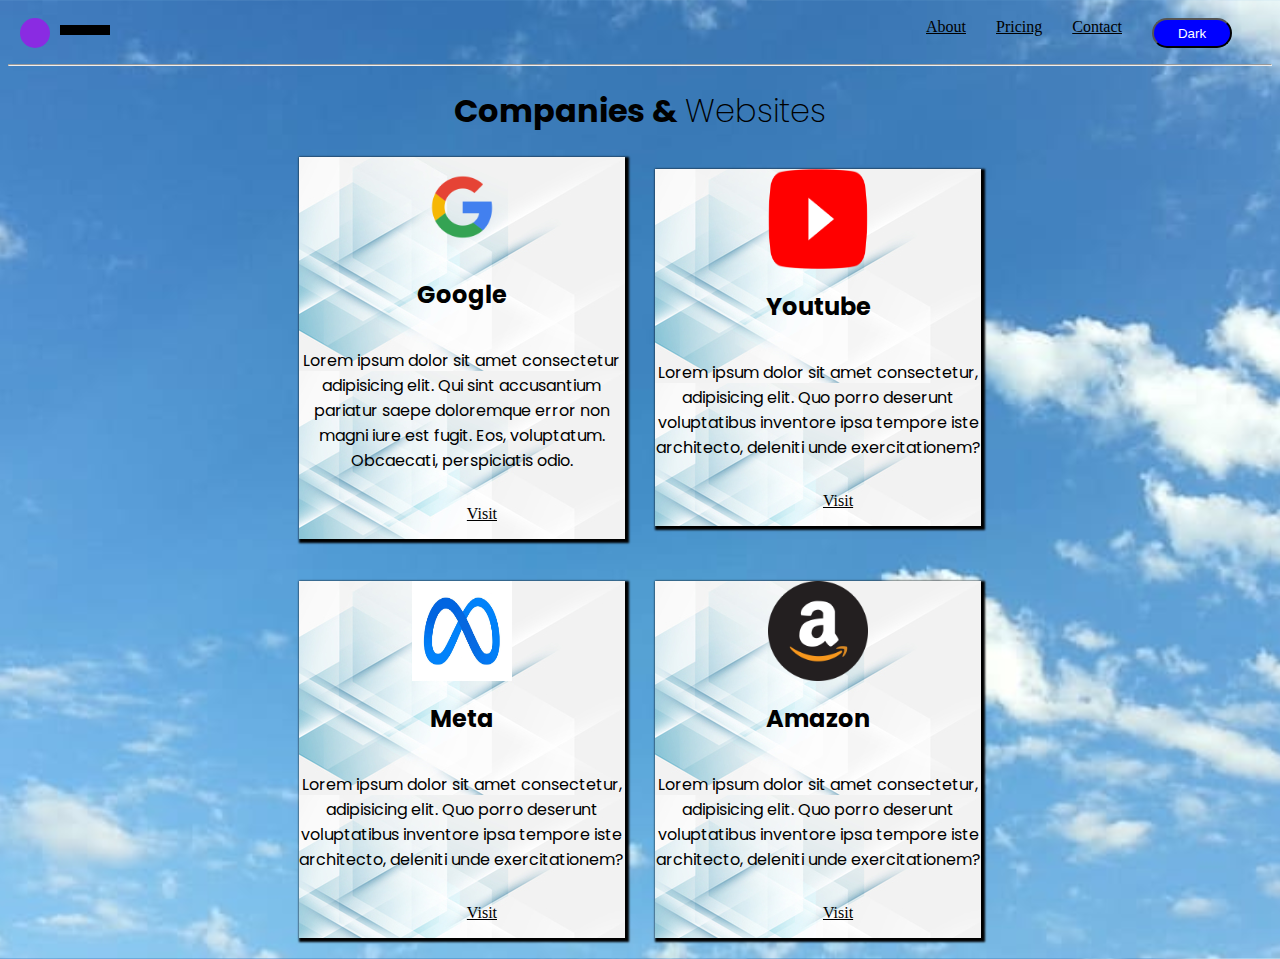
<file: Light-dark toggler/index.html>
<!DOCTYPE html>
<html lang="en">
<head>
    <meta charset="UTF-8">
    <meta name="viewport" content="width=device-width, initial-scale=1.0">
    <title>Document</title>
    <link rel="preconnect" href="https://fonts.googleapis.com">
<link rel="preconnect" href="https://fonts.gstatic.com" crossorigin>
<link href="https://fonts.googleapis.com/css2?family=Poppins:wght@300&display=swap" rel="stylesheet">
<link rel="stylesheet" href="./style.css">
</head>
<body>
    <div class="nav">
      <div class="circle"></div>
       <div class="rectangle"></div>
         <a href="">About</a>
         <a href="">Pricing</a>
         <a href="">Contact</a>   
         <button class="btn">Dark</button>
    </div>
   <br> <hr>
  <h1 id="main">Companies & <span>Websites</span></h1>
   <div class="content">
    <div class="spaces"></div>
    <div class="google boxes">
      <img src="./google.png" alt="google-logo">
      <h2>Google</h2>
      <p>Lorem ipsum dolor sit amet consectetur adipisicing elit. Qui sint accusantium pariatur saepe doloremque error non magni iure est fugit. Eos, voluptatum. Obcaecati, perspiciatis odio.</p>
      <a href="https://www.google.com/"><ul>Visit</ul></a>
    </div>
    <div class="Youtube boxes">
        <img src="./Youtube_logo.png" alt="youtube-logo">
        <h2>Youtube</h2>
        <p>Lorem ipsum dolor sit amet consectetur, adipisicing elit. Quo porro deserunt voluptatibus inventore ipsa tempore iste architecto, deleniti unde exercitationem?</p>
        <a href="https://www.youtube.com/?gl=IN"><ul>Visit</ul></a>
    </div>
    <div class="spaces"></div>
    <div class="spaces"></div>
    <div class="Meta boxes">
        <img src="./facebook-meta7158.jpg" alt="Meta-logo">
        <h2>Meta</h2>
        <p>Lorem ipsum dolor sit amet consectetur, adipisicing elit. Quo porro deserunt voluptatibus inventore ipsa tempore iste architecto, deleniti unde exercitationem?</p>
        <a href="https://about.meta.com/"><ul>Visit</ul></a>
    </div>
    
    <div class="Amazon boxes">
        <img src="amazon.png" alt="Amazon-logo">
        <h2>Amazon</h2>
        <p>Lorem ipsum dolor sit amet consectetur, adipisicing elit. Quo porro deserunt voluptatibus inventore ipsa tempore iste architecto, deleniti unde exercitationem?</p>
        <a href="https://www.amazon.in/customer-preferences/country/?ref_=navm_em_locale_0_1_1_23"><ul>Visit</ul></a>
    </div>
    <div class="spaces"></div>
   </div>
   <script src="index.js" charset="UTF-8"></script>
</body>
</html>
</file>
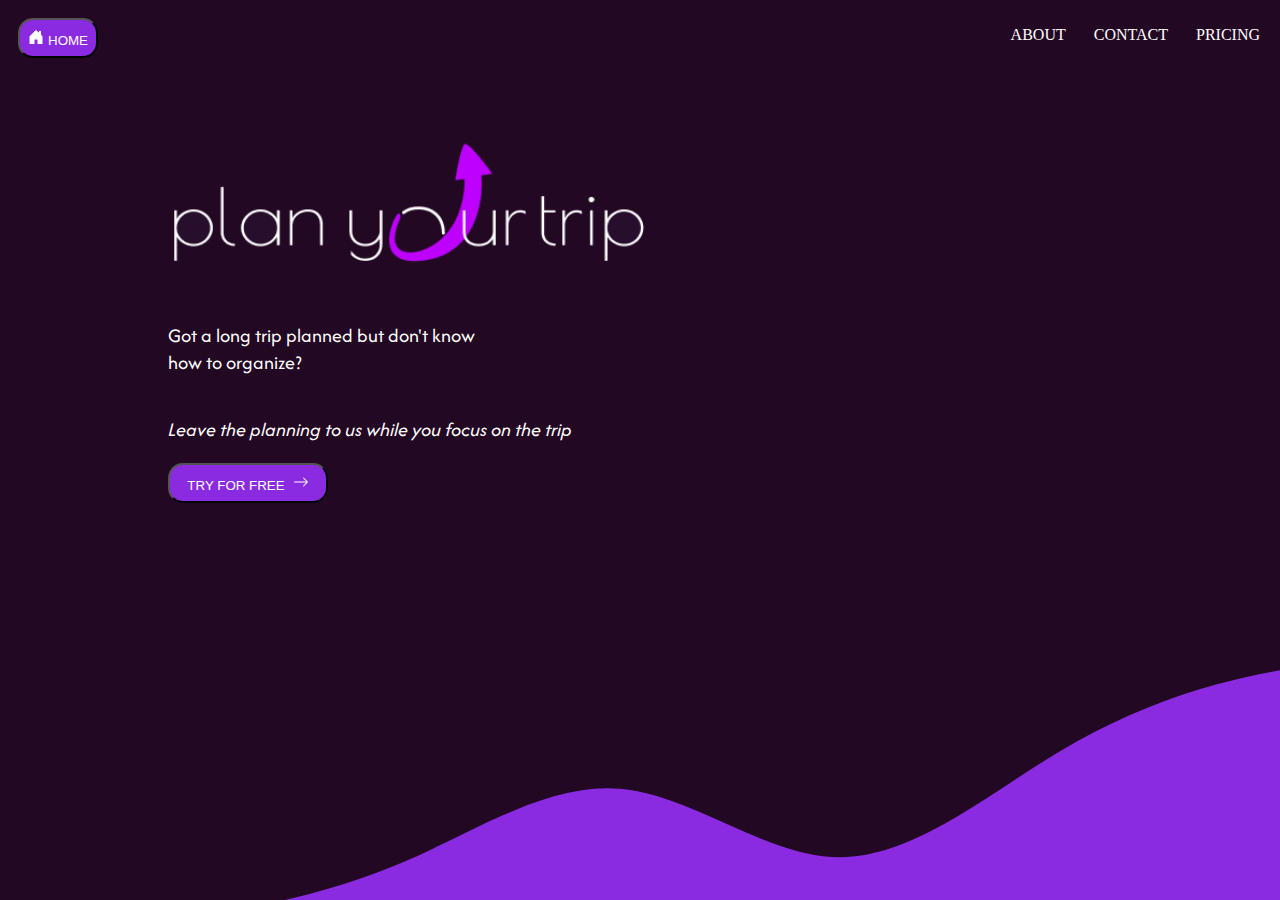
<file: plan_your_trip/index.html>
<!DOCTYPE html>
<html lang="en">

<head>
    <meta charset="UTF-8">
    <meta name="viewport" content="width=device-width, initial-scale=1.0">
    <title>MIST PROJECT</title>
    <link rel="preconnect" href="https://fonts.googleapis.com">
<link rel="preconnect" href="https://fonts.gstatic.com" crossorigin>
<link href="https://fonts.googleapis.com/css2?family=Afacad&display=swap" rel="stylesheet">
<link rel="stylesheet" href="./style.css">
</head>

<body>
    <svg xmlns="http://www.w3.org/2000/svg" width="16" height="16" fill="currentColor" class="bi bi-list" viewBox="0 0 16 16">
        <path fill-rule="evenodd" d="M2.5 12a.5.5 0 0 1 .5-.5h10a.5.5 0 0 1 0 1H3a.5.5 0 0 1-.5-.5m0-4a.5.5 0 0 1 .5-.5h10a.5.5 0 0 1 0 1H3a.5.5 0 0 1-.5-.5m0-4a.5.5 0 0 1 .5-.5h10a.5.5 0 0 1 0 1H3a.5.5 0 0 1-.5-.5"/>
      </svg>
    <div class="nav">
        <button class="bttn"> <svg xmlns="http://www.w3.org/2000/svg" width="16" height="16" fill="currentColor"
                class="bi bi-house-door-fill" viewBox="0 0 16 16">
                <path
                    d="M6.5 14.5v-3.505c0-.245.25-.495.5-.495h2c.25 0 .5.25.5.5v3.5a.5.5 0 0 0 .5.5h4a.5.5 0 0 0 .5-.5v-7a.5.5 0 0 0-.146-.354L13 5.793V2.5a.5.5 0 0 0-.5-.5h-1a.5.5 0 0 0-.5.5v1.293L8.354 1.146a.5.5 0 0 0-.708 0l-6 6A.5.5 0 0 0 1.5 7.5v7a.5.5 0 0 0 .5.5h4a.5.5 0 0 0 .5-.5" />
            </svg>HOME</button>
        <div class="space"></div>
        <ul>
            <li>ABOUT</li>
            <li>CONTACT</li>
            <li>PRICING</li>
        </ul>
    </div>

    <div class="content">
        <img src="./logo.png" alt="logo" />
        <p>Got a long trip planned but don't know <br>how to organize?</p>
        <p id="italics">Leave the planning to us while you focus on the trip</p>
        <button class="large-button">TRY FOR FREE<svg xmlns="http://www.w3.org/2000/svg" width="16" height="16"
                fill="currentColor" class="bi bi-arrow-right" viewBox="0 0 16 16">
                <path fill-rule="evenodd"
                    d="M1 8a.5.5 0 0 1 .5-.5h11.793l-3.147-3.146a.5.5 0 0 1 .708-.708l4 4a.5.5 0 0 1 0 .708l-4 4a.5.5 0 0 1-.708-.708L13.293 8.5H1.5A.5.5 0 0 1 1 8" />
            </svg></button>
    </div>

    <svg id="wave" style="transform:rotate(0deg); transition: 0.3s" viewBox="0 0 1440 490" version="1.1"
        xmlns="http://www.w3.org/2000/svg">
        <defs>
            <linearGradient id="sw-gradient-0" x1="0" x2="0" y1="1" y2="0">
                <stop stop-color="rgba(138, 43, 226, 1)" offset="0%"></stop>
                <stop stop-color="rgba(138, 43, 226, 1)" offset="100%"></stop>
            </linearGradient>
        </defs>
        <path style="transform:translate(0, 0px); opacity:1" fill="url(#sw-gradient-0)"
            d="M0,441L48,432.8C96,425,192,408,288,367.5C384,327,480,261,576,269.5C672,278,768,359,864,359.3C960,359,1056,278,1152,220.5C1248,163,1344,131,1440,114.3C1536,98,1632,98,1728,147C1824,196,1920,294,2016,326.7C2112,359,2208,327,2304,318.5C2400,310,2496,327,2592,334.8C2688,343,2784,343,2880,326.7C2976,310,3072,278,3168,220.5C3264,163,3360,82,3456,106.2C3552,131,3648,261,3744,269.5C3840,278,3936,163,4032,171.5C4128,180,4224,310,4320,359.3C4416,408,4512,376,4608,351.2C4704,327,4800,310,4896,277.7C4992,245,5088,196,5184,171.5C5280,147,5376,147,5472,196C5568,245,5664,343,5760,334.8C5856,327,5952,212,6048,179.7C6144,147,6240,196,6336,179.7C6432,163,6528,82,6624,49C6720,16,6816,33,6864,40.8L6912,49L6912,490L6864,490C6816,490,6720,490,6624,490C6528,490,6432,490,6336,490C6240,490,6144,490,6048,490C5952,490,5856,490,5760,490C5664,490,5568,490,5472,490C5376,490,5280,490,5184,490C5088,490,4992,490,4896,490C4800,490,4704,490,4608,490C4512,490,4416,490,4320,490C4224,490,4128,490,4032,490C3936,490,3840,490,3744,490C3648,490,3552,490,3456,490C3360,490,3264,490,3168,490C3072,490,2976,490,2880,490C2784,490,2688,490,2592,490C2496,490,2400,490,2304,490C2208,490,2112,490,2016,490C1920,490,1824,490,1728,490C1632,490,1536,490,1440,490C1344,490,1248,490,1152,490C1056,490,960,490,864,490C768,490,672,490,576,490C480,490,384,490,288,490C192,490,96,490,48,490L0,490Z">
        </path>
    </svg>

    <footer>
        <p><u>CONTACT US NOW</u></p>
    </footer>
</body>

</html>
</file>
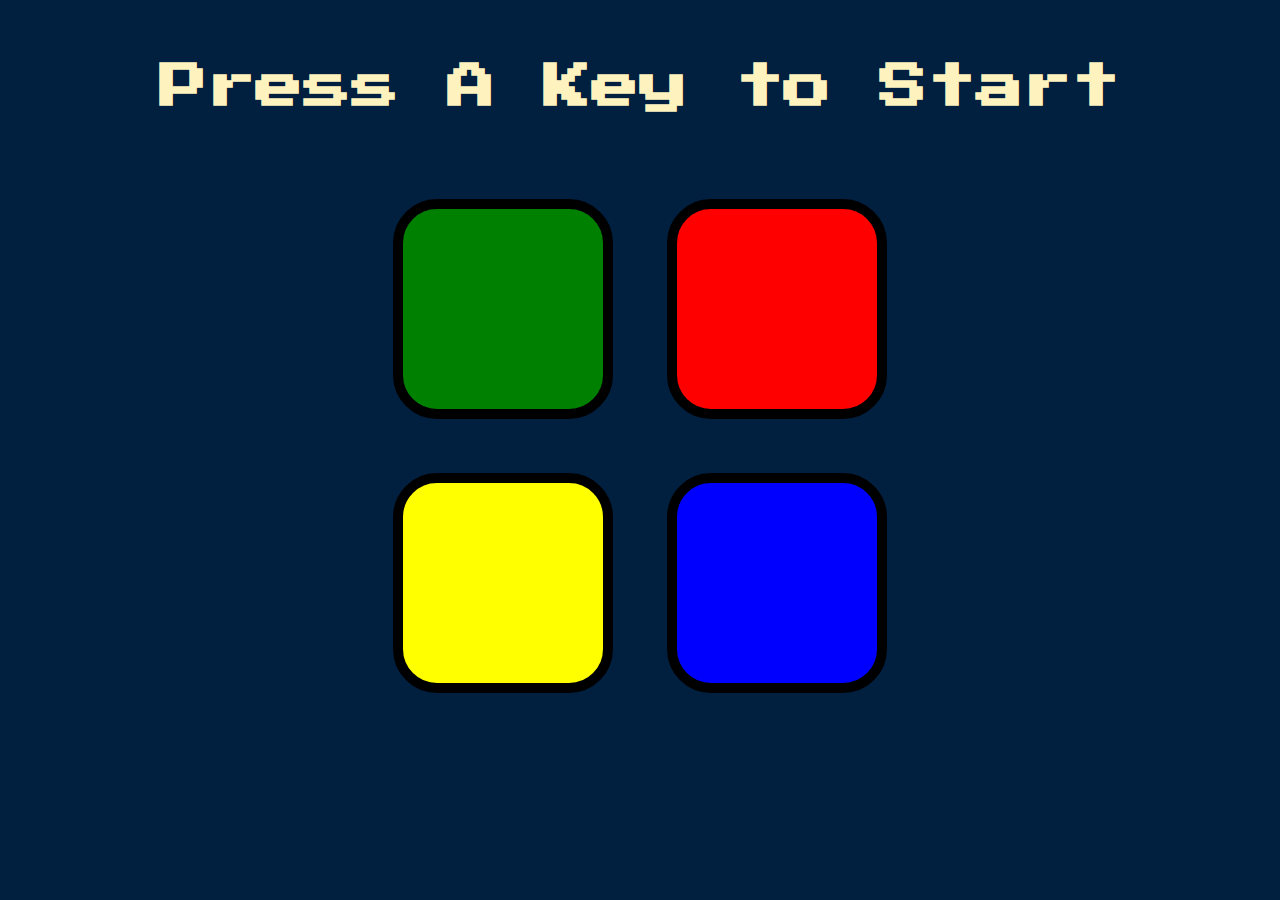
<file: The Simon game/index.html>
<!DOCTYPE html>
<html lang="en" dir="ltr">

<head>
  <meta charset="utf-8">
  <title>Simon</title>
  <link rel="stylesheet" href="styles.css">
  <link href="https://fonts.googleapis.com/css?family=Press+Start+2P" rel="stylesheet">
</head>

<body>
  <h1 id="level-title">Press A Key to Start</h1>
  <div class="container">
    <div lass="row">

      <div type="button" id="green" class="btn green">

      </div>

      <div type="button" id="red" class="btn red">

      </div>
    </div>

    <div class="row">

      <div type="button" id="yellow" class="btn yellow">

      </div>
      <div type="button" id="blue" class="btn blue">

      </div>

    </div>

  </div>
 <script src="https://ajax.googleapis.com/ajax/libs/jquery/3.7.1/jquery.min.js"></script>
<script src="./game.js" charset="utf-8"></script>
</body>

</html>
</file>
<file: Light-dark toggler/style.css>
.nav{
    display: flex;
    justify-content: flex-end;
    gap:30px;
    position: relative;
    right:40px;
    top:10px;
 }

 body{
  background-image: url(./light\ mode\ background.jpg);
  background-size: cover;
  background-position: center;
 }

 span{
  font-weight: 200;
 }

 a{
  color: black;
 }

 p,h1,h2{
  font-family: 'Poppins', sans-serif;
 }

 .circle{
    height:30px;
    width: 30px;
    border-radius: 50%;
    background-color: blueviolet;
    position: fixed;
    left:20px;

 }

 .rectangle{
    width:50px;
    height: 10px;
    position: fixed;
    left: 60px;
    top:25px;
    background-color: black;
 }

 #main{
    text-align: center;
 }
 .boxes{
    background-image: url(./light-box.jpg);
    display:flex;
    flex-direction: column;
    justify-content: center;
    align-items: center;
    text-align: center;
    box-shadow: 2px 2px 2px 2px black;
 }

 .content{
    display: grid;
    grid-template-columns: 0.8fr 1fr 1fr 0.8fr;
    grid-template-rows: 1fr 1fr;
    gap:30px 30px;
    place-items: center;
    place-content: center;
 }

 img{
    height: 100px;
    width: 100px;
    margin: 0;
 }
 button{
   background-color: blue;
   width: 80px;
   height:30px;
   border-radius: 20px;
   text-align: center;
   color: white;
 }

 @media(max-width:900px){
     .spaces{
        display: none;
     }

     .content{
        display:flex;
        flex-direction: column;
        justify-content: center;
        align-items: center;
     }

     .boxes{
        width:270px;
     }
 }

 .body-after{
  background-image: url(./modern-desktop-background-geometric-blue-design-vector_53876-135923.avif);
  background-size: cover;
  background-position: center;
 }

 .rectspan-after{
  background-color: rgb(227, 101, 29);
 }

 .paras-after{
  color: white ;
 }

 .boxes-after{
  background-image: url(./dark_theme.avif);
 }

 .shadow{
  box-shadow: 5px 5px 5px 5px red;
 }

 .a-after{
  color: blue;
 }
</file>
<file: plan_your_trip/style.css>
.nav {
    display: flex;
    padding: 10px 10px;
}

.bttn {
    display: inline;
    width: 80px;
    height: 40px;
    border-radius: 15px;
    background-color: blueviolet;
    color: white;
    padding: 2px;
}

.large-button {
    height: 40px;
    width: 160px;
    color: white;
    background-color: blueviolet;
    border-radius: 15px;
}

.space {
    flex: 3;
}

.nav ul li {
    list-style: none;
    text-decoration: none;
    display: inline-block;
    color: white;
    padding: 2px;
    margin-left: 20px;
    position: relative;
    bottom: 10px;
}

.bi-house-door-fill {
    margin-right: 4px;
}

.bi-arrow-right {
    margin-left: 8px;
}

.bi-list{
    display: none;
}

.content {
    display: inline-flex;
    flex-direction: column;
    position: relative;
    left: 160px;
    top: 40px;
}

#italics {
    font-style: italic;
}

p {
    color: white;
    font-family: 'Afacad', sans-serif;
}

.content>p {
    color: white;
    font-size: 20px;
}

img {
    height: 180px;
    width: 500px;
    position: relative;
    right: 10px;
}

#wave {
    width: 1100px;
    height: 420px;
    position: fixed;
    left: 180px;
    bottom: -80px;
}

footer {
    display: none;
}

html {
    background-color: rgb(35, 8, 35);
}

@media(max-width:650px) {
    .nav {
        display: none;
    }

    img {
        height: 140px;
        width: 300px;
    }

    .content {
        display: flex;
        flex-wrap: wrap;
        position: relative;
        left: 5px;
        top: 90px;
        height: 90vh;
        align-items: center;
    }

    .content>p {
        font-size: 18px;
    }

    #wave {
        display: none;
    }

    .bi-list{
        display: block;
        color: white;
        height: 30px;
        width: 30px;
    }

    footer {
        display: block;
        text-align: center;
    }

    footer>p {
        color: blueviolet;
        position: relative;
        left: 10px;
    }
}
</file>
<file: The Simon game/styles.css>
body {
  text-align: center;
  background-color: #011F3F;
}

#level-title {
  font-family: 'Press Start 2P', cursive;
  font-size: 3rem;
  margin:  5%;
  color: #FEF2BF;
}

.container {
  display: block;
  width: 50%;
  margin: auto;

}

.btn {
  margin: 25px;
  display: inline-block;
  height: 200px;
  width: 200px;
  border: 10px solid black;
  border-radius: 20%;
}

.game-over {
  background-color: red;
  opacity: 0.8;
}

.red {
  background-color: red;
}

.green {
  background-color: green;
}

.blue {
  background-color: blue;
}

.yellow {
  background-color: yellow;
}

.pressed {
  box-shadow: 0 0 20px white;
  background-color: grey;
}
</file>
